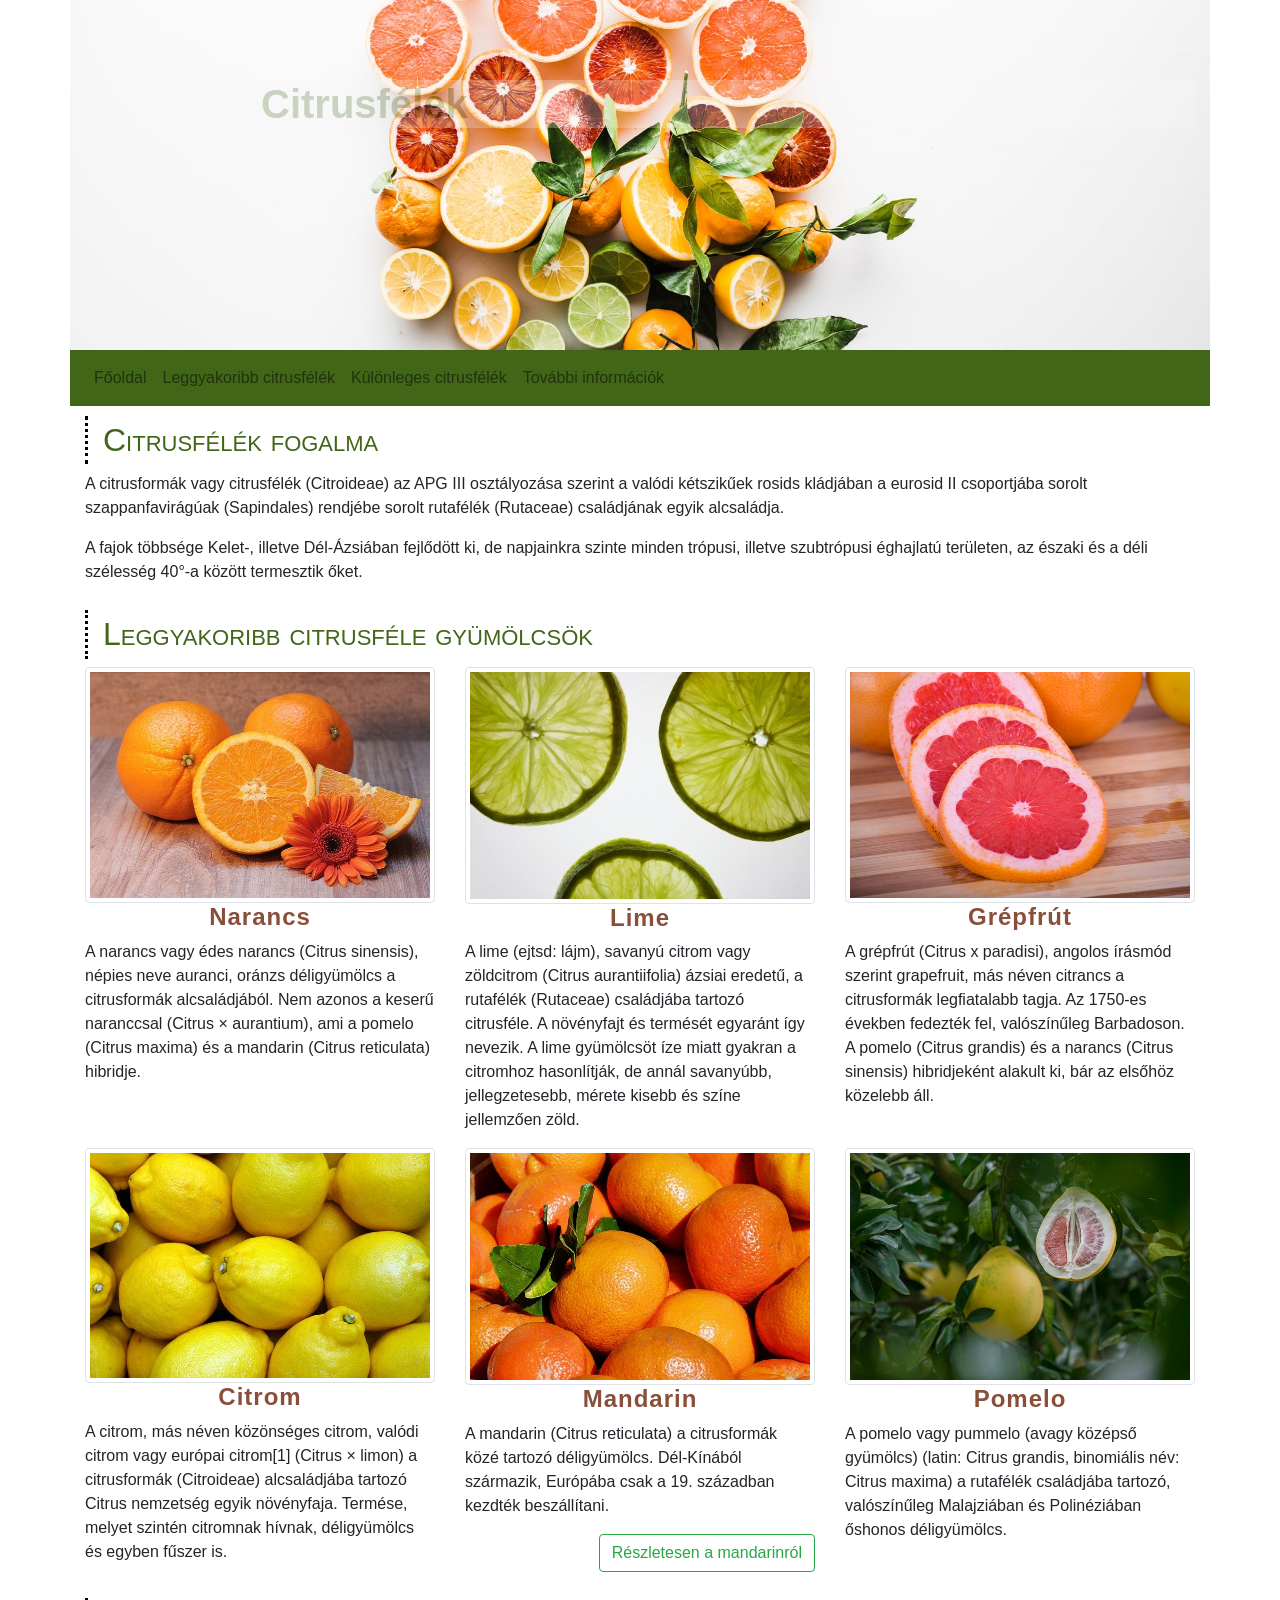
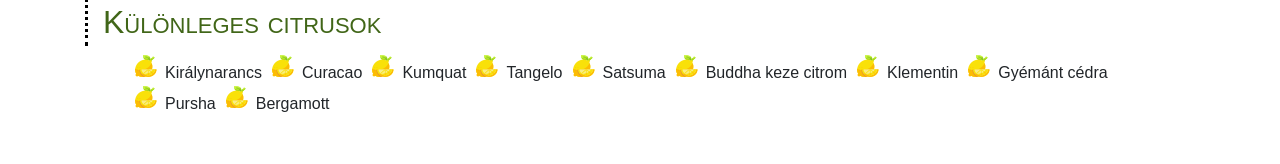
<file: forras/index.html>
<!DOCTYPE html>
<html lang="hu">

<head>
    <title>Citrusfélék</title>  
    <meta charset="UTF-8"> 
    <meta name="viewport" content="width=device-width, initial-scale=1, shrink-to-fit=no">    
    <link rel="stylesheet" href="bootstrap/css/bootstrap.min.css">    
    <link rel="stylesheet" href="css/style.css">
    
</head>

<body>
    <header class="container" img src="img/bg2.jpg" alt="Citrusfélék">
        <div class="row">
            <div class="col-12">
                <h1 class="d-none d-sm-block">Citrusfélék</h1>
            </div>
        </div>
    </header>
    <nav class="container navbar navbar-expand-lg navbar-light">      
        <button class="navbar-toggler ml-auto" type="button" data-toggle="collapse" data-target="#navbarNavAltMarkup" aria-controls="navbarNavAltMarkup" aria-expanded="false" aria-label="Toggle navigation">
          <span class="navbar-toggler-icon"></span>
        </button>
        <div class="collapse navbar-collapse" id="navbarNavAltMarkup">
          <div class="navbar-nav">
            <a class="nav-link" href="index.html">Főoldal <span class="sr-only">(current)</span></a>
            <a class="nav-link" href="index.html#leggyakoribb">Leggyakoribb citrusfélék</a>
            <a class="nav-link" href="index.html#kulonleges">Különleges citrusfélék</a> 
            <a class="nav-link" href="http://hu.wikipedia.org/wiki/Citrusform%C3%A1k">További információk</a>        
          </div>
        </div>
      </nav>
    <main class="container ">
        <article class="row">
            <div class="col-12">
                <h2>Citrusfélék fogalma</h2>
                <p>
                    A citrusformák vagy citrusfélék (Citroideae) az APG III osztályozása szerint a valódi kétszikűek
                    rosids kládjában a eurosid II csoportjába sorolt szappanfavirágúak (Sapindales) rendjébe sorolt
                    rutafélék (Rutaceae) családjának egyik alcsaládja.
                </p>
                <p>A fajok többsége Kelet-, illetve Dél-Ázsiában fejlődött ki, de napjainkra szinte minden trópusi,
                    illetve szubtrópusi éghajlatú területen, az északi és a déli szélesség 40°-a között termesztik őket.
                </p>
            </div>
        </article>
        <article class="row">
            <div class="col-12">
                <h2 id="leggyakoribb">Leggyakoribb citrusféle gyümölcsök</h2>
            </div>
            <div class="col-sm-6 col-lg-4">
                <img src="img/narancs.jpg" alt="Narancs" class="img-thumbnail">
                <h3>Narancs</h3>
                <p>A narancs vagy édes narancs (Citrus sinensis), népies neve auranci, oránzs déligyümölcs a citrusformák alcsaládjából. Nem azonos a keserű naranccsal (Citrus × aurantium), ami a pomelo (Citrus maxima) és a mandarin (Citrus reticulata) hibridje.</p>
            </div>
           <div class="col-sm-6 col-lg-4">
               <img src="img/lime2.jpg" alt="Lime" class="img-thumbnail">
               <h3>Lime</h3>
               <p>A lime (ejtsd: lájm), savanyú citrom vagy zöldcitrom (Citrus aurantiifolia) ázsiai eredetű, a rutafélék (Rutaceae) családjába tartozó citrusféle. A növényfajt és termését egyaránt így nevezik. A lime gyümölcsöt íze miatt gyakran a citromhoz hasonlítják, de annál savanyúbb, jellegzetesebb, mérete kisebb és színe jellemzően zöld.</p>
           </div>
           <div class="col-sm-6 col-lg-4">
               <img src="img/grapefruit.jpg" alt="Grapefruit" class="img-thumbnail">
               <h3>Grépfrút</h3>
               <p>A grépfrút (Citrus x paradisi), angolos írásmód szerint grapefruit, más néven citrancs a citrusformák legfiatalabb tagja. Az 1750-es években fedezték fel, valószínűleg Barbadoson. A pomelo (Citrus grandis) és a narancs (Citrus sinensis) hibridjeként alakult ki, bár az elsőhöz közelebb áll. </p>
           </div>
           <div class="col-sm-6 col-lg-4">
                <img src="img/citrom.jpg" alt="Citrom" class="img-thumbnail">
                <h3>Citrom</h3>
                <p>A citrom, más néven közönséges citrom, valódi citrom vagy európai citrom[1] (Citrus × limon) a citrusformák (Citroideae) alcsaládjába tartozó Citrus nemzetség egyik növényfaja. Termése, melyet szintén citromnak hívnak, déligyümölcs és egyben fűszer is.</p>
           </div>
           <div class="col-sm-6 col-lg-4">
                <img src="img/mandarin.jpg" alt="Mandarin" class="img-thumbnail">
                <h3>Mandarin</h3>
                <p>A mandarin (Citrus reticulata) a citrusformák közé tartozó déligyümölcs. Dél-Kínából származik, Európába csak a 19. században kezdték beszállítani.</p>
                <p class="text-right"><a href="mandarin.html" class="btn btn-outline-success">Részletesen a mandarinról</a></p>
           </div>
            <div class="col-sm-6 col-lg-4">
                <img src="img/pomelo.jpg" alt="Pomelo" class="img-thumbnail">
                <h3>Pomelo</h3>
                <p>A pomelo vagy pummelo (avagy középső gyümölcs) (latin: Citrus grandis, binomiális név: Citrus maxima) a rutafélék családjába tartozó, valószínűleg Malajziában és Polinéziában őshonos déligyümölcs. </p>
            </div>
        </article>
        <article class="row mb-5">
            <div class="col-12">
                <h2 id="kulonleges">Különleges citrusok</h2>
                <ul>
                    <li>Királynarancs</li>
                    <li>Curacao</li>
                    <li>Kumquat</li>
                    <li>Tangelo</li>
                    <li>Satsuma</li>
                    <li>Buddha keze citrom</li>
                    <li>Klementin</li>
                    <li>Gyémánt cédra</li>
                    <li>Pursha</li>
                    <li>Bergamott</li>
                </ul>
            </div>
        </article>
    </main>
    <script src="bootstrap/js/jquery-3.5.1.min.js"></script>
    <script src="bootstrap/js/bootstrap.min.js"></script>    
</body>

</html>
</file>
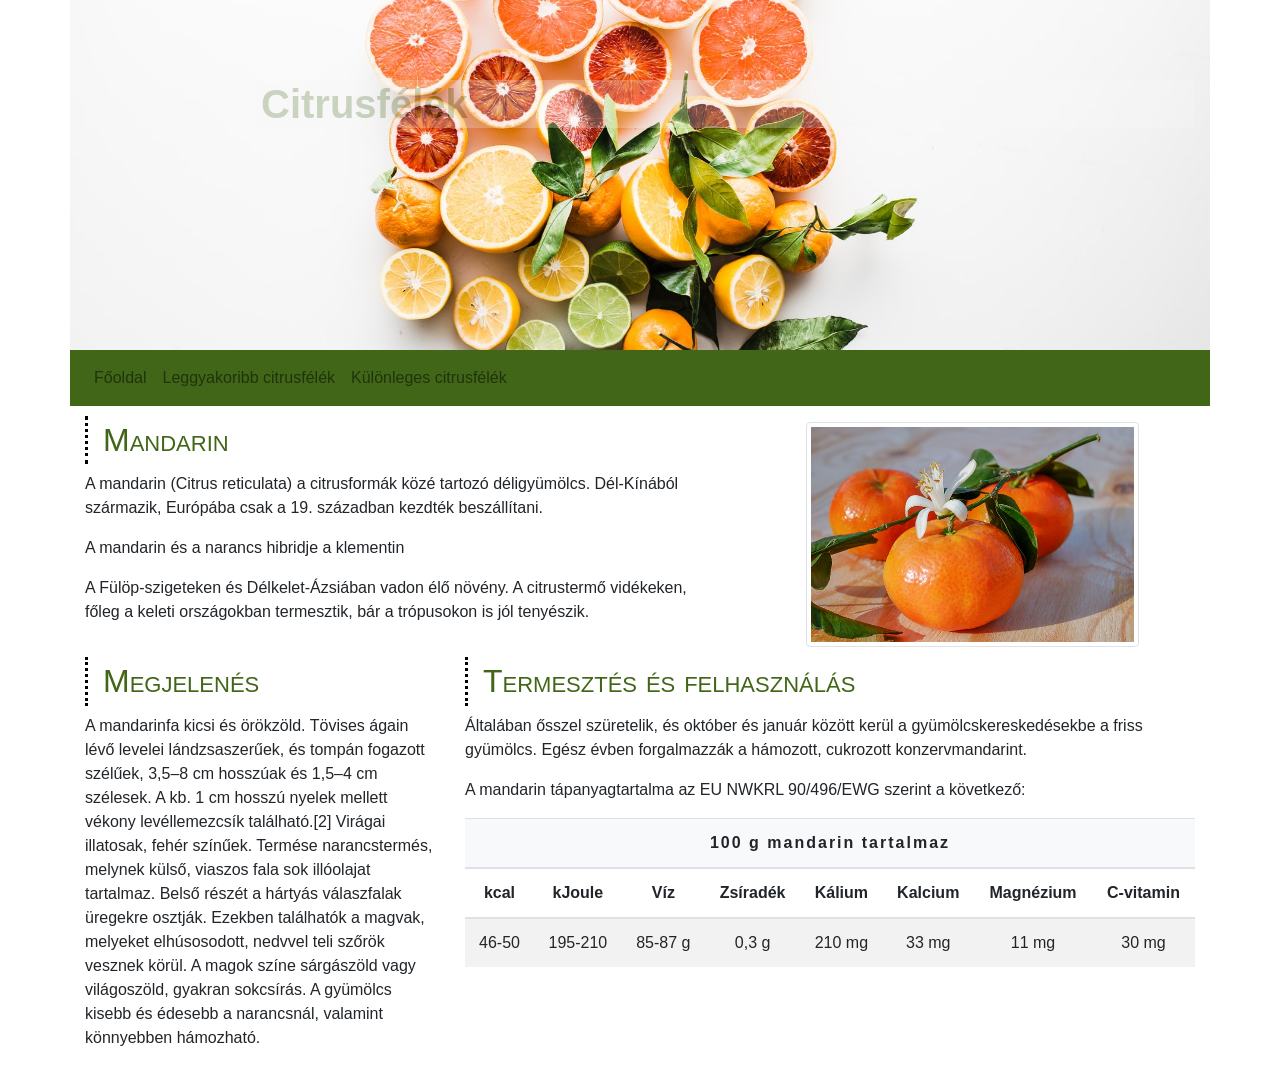
<file: forras/mandarin.html>
<!DOCTYPE html>
<html lang="hu">

<head>
    <title>Mandarin</title>    
    <meta charset="UTF-8">
    <meta name="viewport" content="width=device-width, initial-scale=1, shrink-to-fit=no">    
    <link rel="stylesheet" href="bootstrap/css/bootstrap.min.css">
    <link rel="stylesheet" href="css/style.css">    
</head>

<body>
    <header class="container">
        <div class="row">
            <div class="col-12">
                <h1 class="d-none d-sm-block">Citrusfélék</h1>
            </div>
        </div>
    </header>
    <nav class="container navbar navbar-expand-lg navbar-light ">
        <button class="navbar-toggler ml-auto" type="button" data-toggle="collapse" data-target="#navbarNavAltMarkup"
            aria-controls="navbarNavAltMarkup" aria-expanded="false" aria-label="Toggle navigation">
            <span class="navbar-toggler-icon"></span>
        </button>
        <div class="collapse navbar-collapse" id="navbarNavAltMarkup">
            <div class="navbar-nav">
                <a class="nav-link" href="index.html">Főoldal</a>
                <a class="nav-link" href="index.html#leggyakoribb">Leggyakoribb citrusfélék</a>
                <a class="nav-link" href="index.html#kulonleges">Különleges citrusfélék</a>                
            </div>
        </div>
    </nav>
    <main class="container ">
        <article class="row">
            <div class="col-md-7">
                <h2>Mandarin</h2>
                <p>A mandarin (Citrus reticulata) a citrusformák közé tartozó déligyümölcs.
                    Dél-Kínából származik, Európába csak a 19. században kezdték beszállítani.</p>
                <p>A mandarin és a narancs hibridje a klementin</p>
                <p>A Fülöp-szigeteken és Délkelet-Ázsiában vadon élő növény. A citrustermő vidékeken, főleg a keleti
                    országokban termesztik, bár a trópusokon is jól tenyészik.</p>

            </div>
            <div class="col-md-5">
                <img src="img/mandarin2.jpg" class="img-thumbnail w-75 mt-3 mx-auto d-block" alt="Mandarin">
            </div>
            <div class="col-12 col-xl-4">
                <h2>Megjelenés</h2>
                <p>A mandarinfa kicsi és örökzöld. Tövises ágain lévő levelei lándzsaszerűek, és tompán fogazott
                    szélűek, 3,5–8 cm hosszúak és 1,5–4 cm szélesek. A kb. 1 cm hosszú nyelek mellett vékony
                    levéllemezcsík található.[2] Virágai illatosak, fehér színűek. Termése narancstermés, melynek külső,
                    viaszos fala sok illóolajat tartalmaz. Belső részét a hártyás válaszfalak üregekre osztják. Ezekben
                    találhatók a magvak, melyeket elhúsosodott, nedvvel teli szőrök vesznek körül. A magok színe
                    sárgászöld vagy világoszöld, gyakran sokcsírás. A gyümölcs kisebb és édesebb a narancsnál, valamint
                    könnyebben hámozható. </p>
            </div>
            <div class="col-12 col-xl-8">
                <h2>Termesztés és felhasználás</h2>
                <p>
                    Általában ősszel szüretelik, és október és január között kerül a gyümölcskereskedésekbe a friss
                    gyümölcs. Egész évben forgalmazzák a hámozott, cukrozott konzervmandarint.</p>

                <p class="d-none d-md-block"> A mandarin tápanyagtartalma az EU NWKRL 90/496/EWG szerint a következő:
                </p>
                <table class="table table-striped d-none d-md-table">
                    <thead>
                        <tr class="bg-light">
                            <th scope="col" colspan="8">100 g mandarin tartalmaz</th>
                        </tr>
                        <tr>
                            <th scope="col">kcal</th>
                            <th scope="col">kJoule</th>
                            <th scope="col">Víz</th>
                            <th scope="col">Zsíradék</th>
                            <th scope="col">Kálium</th>
                            <th scope="col">Kalcium</th>
                            <th scope="col">Magnézium</th>
                            <th scope="col">C-vitamin</th>
                        </tr>
                    </thead>
                    <tbody>
                        <tr>
                            <td>46-50</td>
                            <td>195-210</td>
                            <td>85-87 g</td>
                            <td>0,3 g</td>
                            <td>210 mg</td>
                            <td>33 mg</td>
                            <td>11 mg</td>
                            <td>30 mg</td>
                        </tr>
                    </tbody>
                </table>
            </div>
        </article>
    </main>
    <script src="bootstrap/js/jquery-3.5.1.min.js"></script>
    <script src="bootstrap/js/bootstrap.min.js"></script>
</body>

</html>
</file>
<file: forras/css/style.css>
header{
    height: 350px;
    background-image: url(../img/bg2.jpg);
    background-position: center center;
    background-size: cover;
    background-repeat: no-repeat;
}

h1{
    background-color: rgb(248, 248, 248);
    margin-top: 80px;
    padding-left: 11rem;    
    opacity: 25%;
    font-family: 'verdana', sans-serif;
    color: #416618;
    font-weight: bold;
}

h2{  
    color: #416618;  
    margin-top: 10px;
     border-left: 3px dotted #000000;
    font-variant: small-caps;
    padding: 5px 15px;
}

h3{    
    font-weight: bold;
    color: #894f3b;    
    text-align: center;
    font-size: 1.5rem;
    letter-spacing: 1px;
}


li{
    list-style-image: url(../img/lemon2.png);
    float: left;
    margin-left: 40px;
}


td,th{
    text-align: center;
}

thead>tr:first-child{    
    letter-spacing: 2px;    
}

.navbar{
    background-color: #416618;
}
</file>
